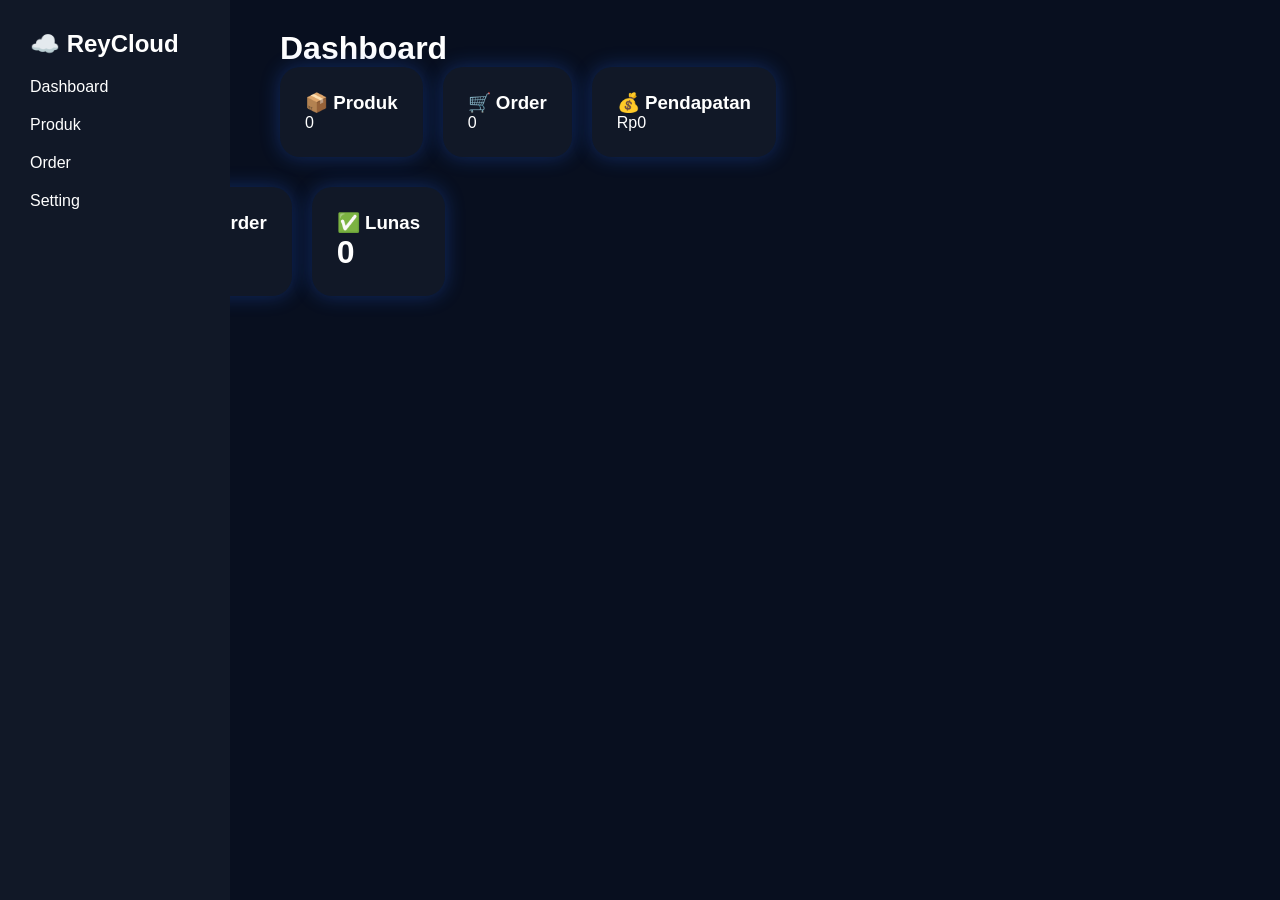
<file: admin/dashboard.html>
<!DOCTYPE html>
<html>

<head>
<title>
ReyCloudShop Admin
</title>

<link rel="stylesheet" href="style.css">

</head>


<body>


<div class="sidebar">

<h2>
☁️ ReyCloud
</h2>


<a href="dashboard.html">
Dashboard
</a>

<a href="product.html">
Produk
</a>

<a href="#">
Order
</a>

<a href="#">
Setting
</a>

</div>



<div class="main">


<h1>
Dashboard
</h1>


<div class="stats">


<div class="card">
<h3>
📦 Produk
</h3>

<p id="totalProduct">
0
</p>

</div>



<div class="card">
<h3>
🛒 Order
</h3>

<p>
0
</p>

</div>



<div class="card">
<h3>
💰 Pendapatan
</h3>

<p>
Rp0
</p>

</div>


</div>



</div>

  <div class="stats">


<div class="card">

<h3>
📦 Produk
</h3>

<h1 id="product">
0
</h1>

</div>



<div class="card">

<h3>
🛒 Order
</h3>

<h1 id="order">
0
</h1>

</div>



<div class="card">

<h3>
✅ Lunas
</h3>

<h1 id="paid">
0
</h1>

</div>


  </div>

</body>

</html>
</file>
<file: admin/style.css>
*{
margin:0;
padding:0;
box-sizing:border-box;
font-family:Arial;
}


body{

background:#080f1f;
color:white;

}


.sidebar{

position:fixed;

width:230px;

height:100vh;

background:#111827;

padding:30px;

}



.sidebar a{

display:block;

color:white;

text-decoration:none;

margin:20px 0;

}



.main{

margin-left:250px;

padding:30px;

}



.stats{

display:flex;

gap:20px;

}



.card,.box{

background:#111827;

padding:25px;

border-radius:20px;

box-shadow:
0 0 20px #2563eb55;

}



input,select{

padding:12px;

margin:5px;

border-radius:10px;

border:0;

}



button{

padding:10px 20px;

border:0;

border-radius:10px;

background:#2563eb;

color:white;

cursor:pointer;

}



table{

margin-top:30px;

width:100%;

background:#111827;

border-radius:15px;

padding:10px;

}
</file>
